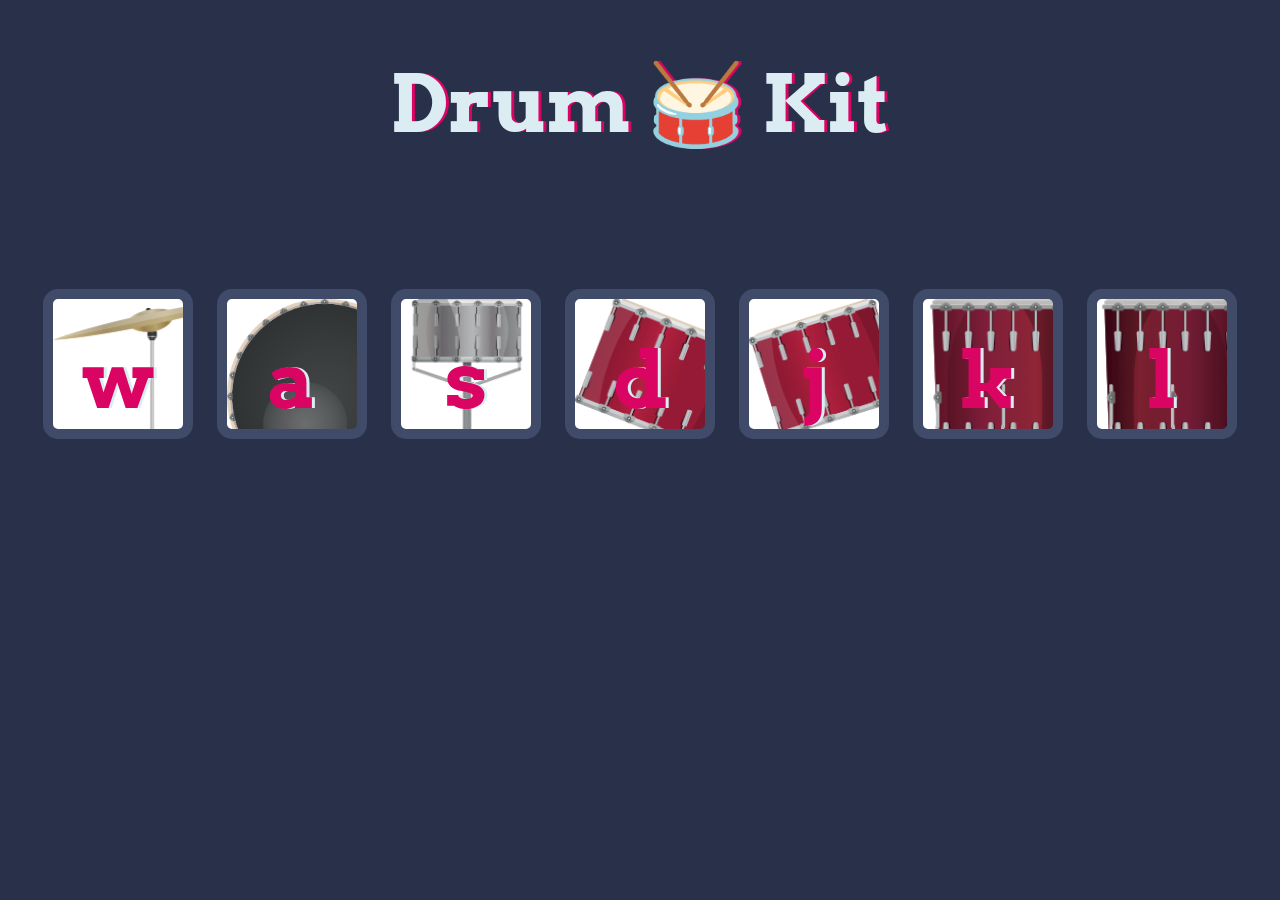
<file: drums/index.html>
<!DOCTYPE html>
<html lang="en">
  <head>
    <meta charset="utf-8" />
    <title>Drum Kit</title>
    <link
      href="https://fonts.googleapis.com/css?family=Arvo"
      rel="stylesheet"
    />
    <link rel="stylesheet" href="styles.css" />
  </head>

  <body>
    <h1 id="title">Drum 🥁 Kit</h1>
    <div class="set">
      <button class="w drum">w</button>
      <button class="a drum">a</button>
      <button class="s drum">s</button>
      <button class="d drum">d</button>
      <button class="j drum">j</button>
      <button class="k drum">k</button>
      <button class="l drum">l</button>
    </div>

    <script src="index.js"></script>
  </body>
</html>
</file>
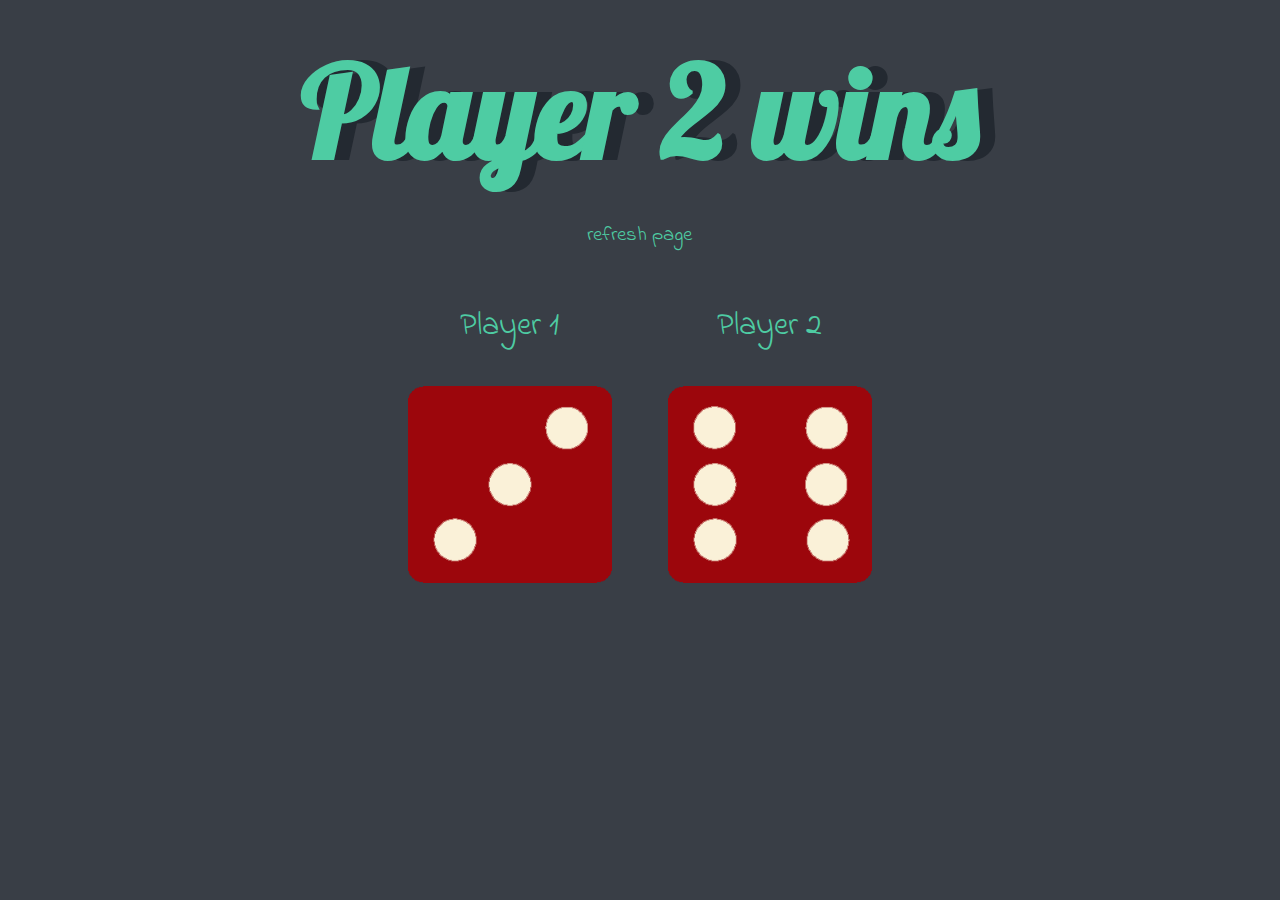
<file: dice/dice.html>
<!DOCTYPE html>
<html lang="en" dir="ltr">
  <head>
    <meta charset="utf-8" />
    <title>Dicee</title>
    <link
      href="https://fonts.googleapis.com/css?family=Indie+Flower|Lobster"
      rel="stylesheet"
    />
    <link rel="stylesheet" href="styles.css" />
  </head>
  <body>
    <div class="container">
      <h1>Refresh Me</h1>
      <p class="refresh" id="refresh"></p>

      <div class="dice">
        <p>Player 1</p>
        <img class="img1" src="images/dice6.png" />
      </div>

      <div class="dice">
        <p>Player 2</p>
        <img class="img2" src="images/dice6.png" />
      </div>
    </div>

    <script src="index.js"></script>
  </body>
</html>
</file>
<file: drums/styles.css>
body {
  text-align: center;
  background-color: #283149;
}

h1 {
  font-size: 5rem;
  color: #dbedf3;
  font-family: "Arvo", cursive;
  text-shadow: 3px 0 #da0463;
}

.set {
  margin: 10% auto;
}

.w {
  background-image: url(images/crash.png);
  background-size: 150%;
}

.a {
  background-image: url(images/kick.png);
  background-size: 150%;
}

.s {
  background-image: url(images/snare.png);
  background-size: cover;
}

.d {
  background-image: url(images/tom1.png);
  background-size: 130%;
}

.j {
  background-image: url(images/tom2.png);
  background-size: 120%;
}

.k {
  background-image: url(images/tom3.png);
  background-size: 120%;
}

.l {
  background-image: url(images/tom4.png);
  background-size: 120%;
}

.game-over {
  background-color: red;
  opacity: 0.8;
}

.pressed {
  box-shadow: 0 3px 4px 0 #dbedf3;
  opacity: 0.5;
}

.red {
  color: red;
}

.drum {
  outline: none;
  border: 10px solid #404b69;
  font-size: 5rem;
  font-family: "Arvo", cursive;
  line-height: 2;
  font-weight: 900;
  color: #da0463;
  text-shadow: 3px 0 #dbedf3;
  border-radius: 15px;
  display: inline-block;
  width: 150px;
  height: 150px;
  text-align: center;
  margin: 10px;
  background-color: white;
}

.blue {
  border-color: blue;
}
</file>
<file: dice/styles.css>
body {
  background-color: #393e46;
}

.container {
  width: 70%;
  margin: auto;
  text-align: center;
}

.dice {
  text-align: center;
  display: inline-block;
}

h1 {
  margin: 30px;
  color: #4ecca3;
  font-family: "Lobster", cursive;
  font-size: 8rem;
  text-shadow: 15px 0 #232931;
}

p {
  color: #4ecca3;
  font-family: "Indie Flower", cursive;
  font-size: 2rem;
}

img {
  width: 80%;
}

.refresh {
  font-size: 1.3rem;
}
</file>
